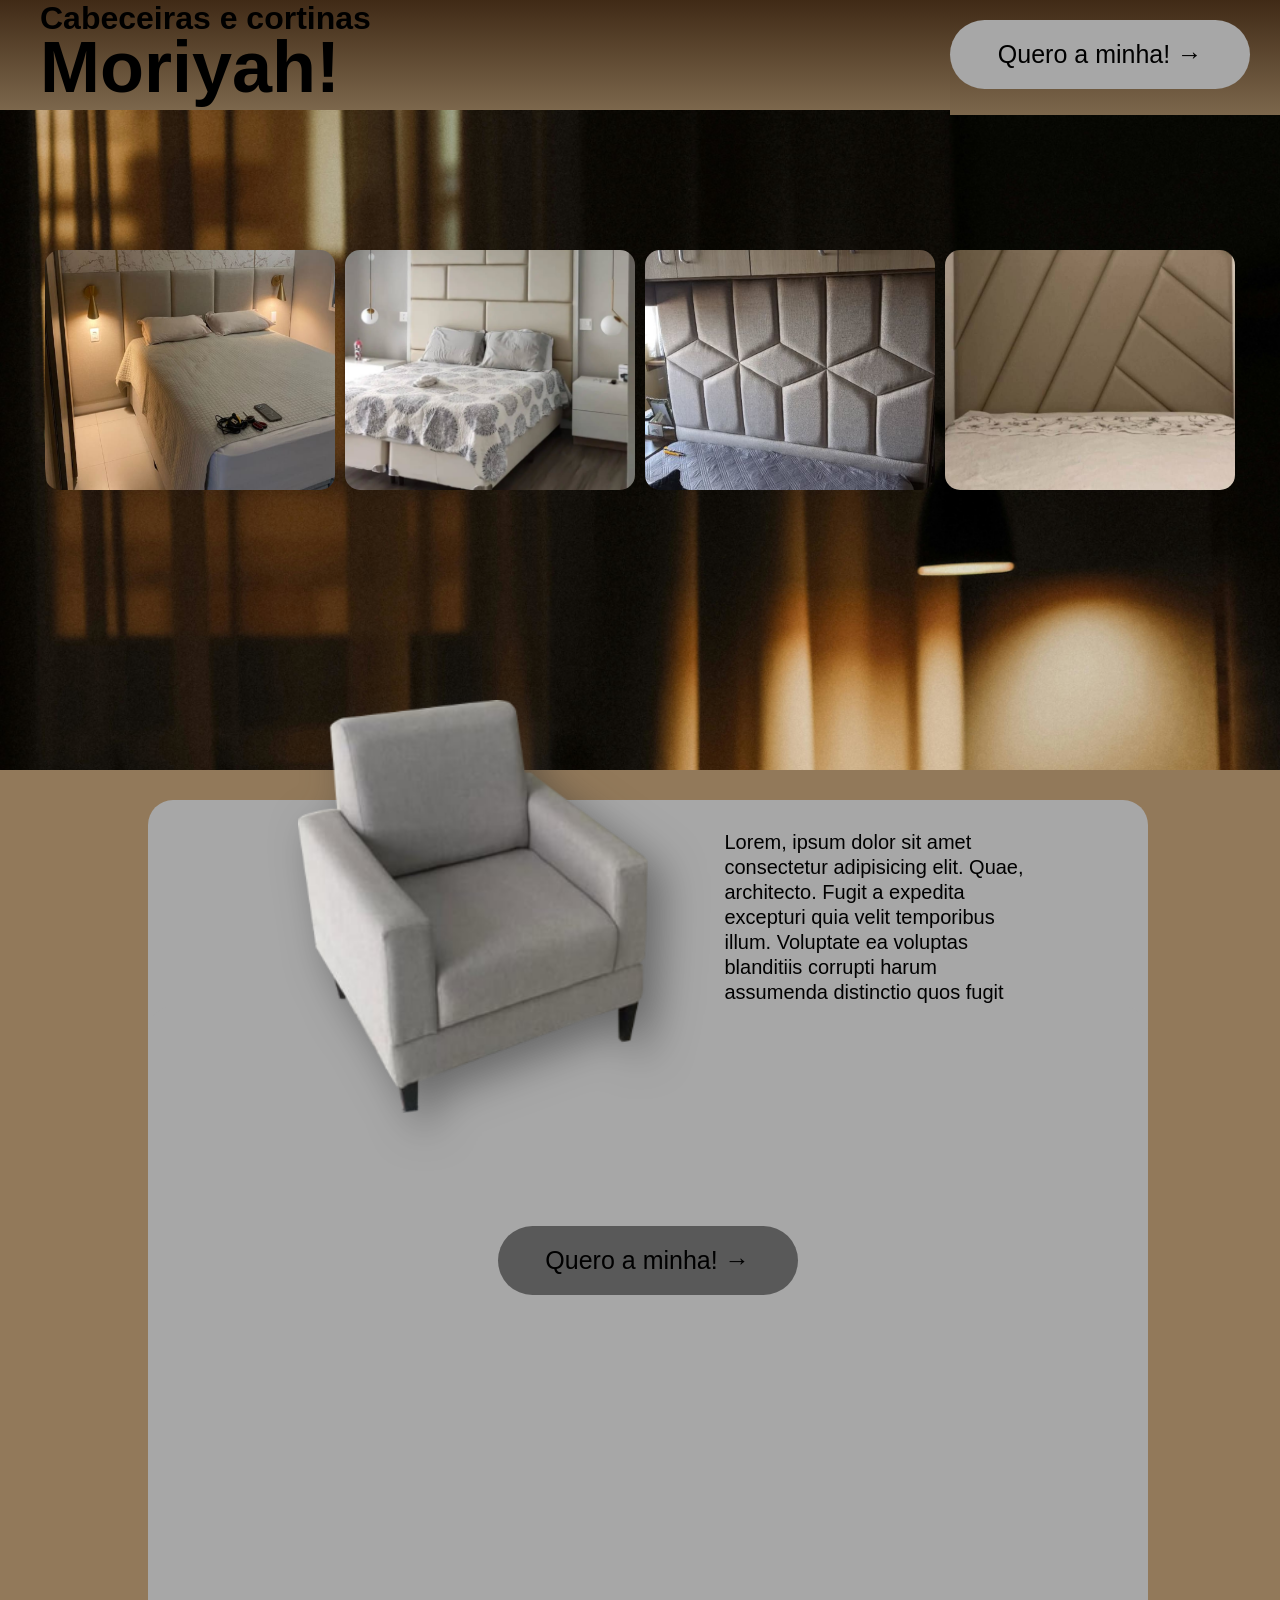
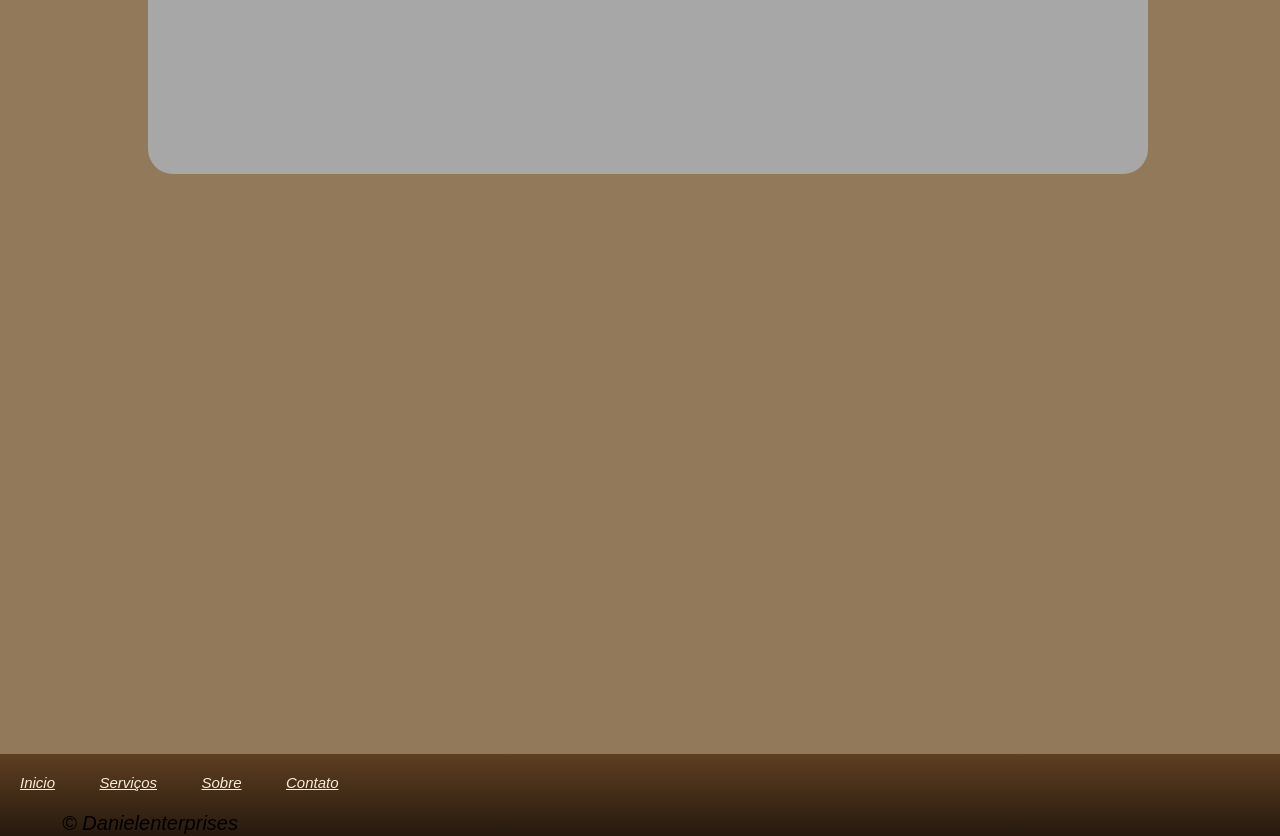
<file: index.html>
<!DOCTYPE html>
<html lang="pt-BR">
<head>
    <link rel="stylesheet" href="estilo.css">
    <link rel="shortcut icon" href="favicon.ico" type="image/x-icon">
    <meta charset="UTF-8">
    <meta name="viewport" content="width=device-width, initial-scale=1.0">
    <title>Moriyah</title>
</head>
<body>
    <header> 
        <div id = "title">
            <h1>Cabeceiras e cortinas</h1>
            <h1 id = "titulomoriyah">Moriyah!</h1>
        </div>
        <div id = "secaobtnheader">
            <input type="button" value="Quero a minha! &rarr;" 
            class = "wpbtn" id = "wpbtn" >
            
        </div>
    </header>
<!--------------------------------------------->       
    <main id = "main1-0""> 
        <section id = "secaoimgmain1-0">
            <img src="imagens/cabeceira1.500x389.png" alt="" class = "img-main1-0">

            <img src="imagens/cabeceira2.600.png" alt="" class = "img-main1-0">

            <img src="imagens/cabeceira3.500.png" alt="" class = "img-main1-0">
        
            <img src="imagens/cabeceira4.500.png" alt="" class = "img-main1-0">
        </section>

        
    </main>
    <main class = "main">
        <div id = "maindiv">
    <!-- Seção lateral contendo a chamada para ação e informações de orçamento -->
            
            <aside class = "aside">

                <p >
                    Lorem, ipsum dolor sit amet consectetur adipisicing elit. Quae, architecto. Fugit a expedita excepturi quia velit temporibus illum. Voluptate ea voluptas blanditiis corrupti harum assumenda distinctio quos fugit numquam temporibus?
                </p>

               
            </aside>
<!--------------------------------------------->     
<!-- Artigo principal exibindo a imagem de destaque do produto -->
            <article class = "hidden">
                <picture>
                    <img src="imagens/sofapng.png" alt="Poltrona branca."  class = "sofapng">
                </picture>
                
            </article>

            
        </div>
        <div id = "mainmidle">
            <section id = >
                <aside>
                    <picture>
                    </picture>
                </aside>
                <article class = "hidden" id = "articledamainmidle">
                    <img src="imagens/sofazinhomarrom300.png" alt="Sofá marrom de canto." class = "sofapng"">
                </article>
            </section>
            <input type="button" value="Quero a minha! &rarr;" 
            class = "wpbtn" id = "wpbtn-btn-maindiv2" >
        </div>
    </main>
<!--------------------------------------------->       
    <main id = "main2-0">

       
    </main>

    <footer>
    <div id = "footerdiv">
        <ul>
        <li><a href="#">Inicio</a></li>
        <li><a href="#">Serviços</a></li>
        <li><a href="#">Sobre</a></li>
        <li><a href="#">Contato</a></li>
    </ul>
    </div>
    <p>&copy; Danielenterprises</p>
    
    </footer>
<script src = "script.js"></script>
</body>
</html>
</file>
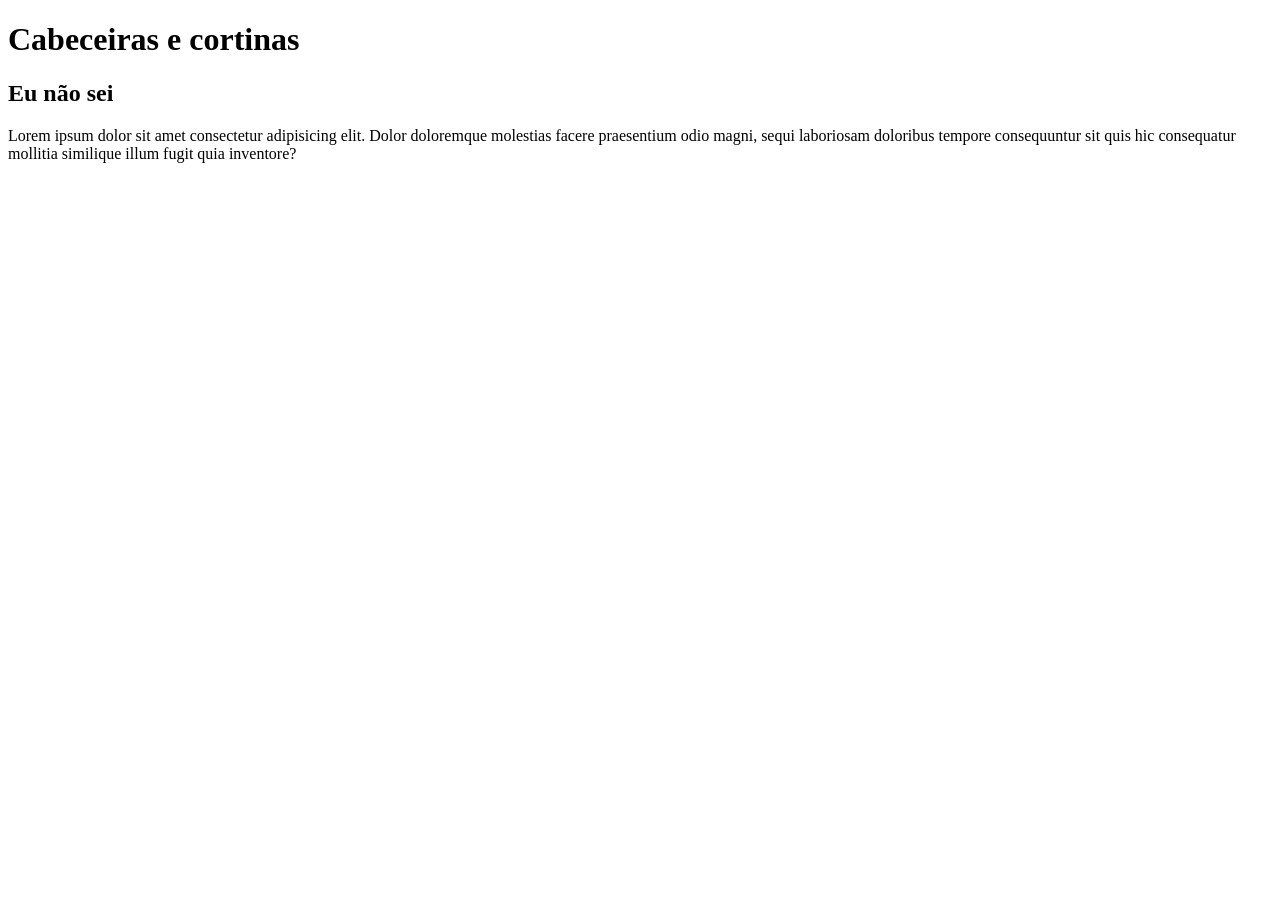
<file: teste.html>
<!DOCTYPE html>
<html lang="en">
<head>
    <meta charset="UTF-8">
    <meta name="viewport" content="width=device-width, initial-scale=1.0">
    <title>sla</title>
</head>
<body>
    <header>
        <h1>Cabeceiras e cortinas</h1>
    </header>
    <main>
        <h2>Eu não sei</h2>
        <p>Lorem ipsum dolor sit amet consectetur adipisicing elit. Dolor doloremque molestias facere praesentium odio magni, sequi laboriosam doloribus tempore consequuntur sit quis hic consequatur mollitia similique illum fugit quia inventore?</p>
    </main>
</body>
</html>
</file>
<file: estilo.css>
/*Usando o "*" podemos definir configurações globais.*/

* {
    margin: 0%;
    padding: 0%;
   
}

body {
    font-family: sans-serif;
    /* Define a largura máxima do conteúdo da página */
    margin: 0cm;
    display: flex;
    flex-direction: column;
    margin: auto;
    padding-top: 110px; /* Adiciona espaço para o cabeçalho fixo */
}
header {
    position: fixed; /* Fixa o cabeçalho no topo da tela */
    top: 0;
    left: 0;
    width: 100%;
    height: 110px; /* Altura do cabeçalho (baseado no #title) */
    z-index: 1000; /* Garante que o cabeçalho fique sobre outros elementos */
    display: flex;
    flex-direction: row;
    
}

#title {
    
    width: 100vw;
    padding-left: 40px;
    background-image: linear-gradient(to bottom, #402a16, #7c674c);
    height: 110px;
    /* background-color e height movidos para o seletor 'header' para centralizar o estilo */
}    

#titulomoriyah {
    font-size: 450%;
    flex-direction: column;
    line-height:0px;
    margin-top: 30px;
    
}

#secaobtnheader{
    padding-right: 30px;
    padding-top: 20px;
    background-image: linear-gradient(to bottom, #402a16, #7c674c);  
    
}

#wpbtn {
    
    padding: 20px;
    font-family: sans-serif;
    font-size: 25px;
    width: 300px;
    border-radius: 50px;
    border: #5e3f22;
    background-color: #a7a7a7;
    
    
      
    
}

a {
    color:antiquewhite; 
}

/*Esta é uma forma de colocar uma animação nos links para em alguns segundos mudarem de cor.*/
a:hover {
    color:black ;
    transition: 0.3s all;
}

#main1-0 {
    /* Substitua 'imagens/sua-imagem.jpg' pelo nome real do seu arquivo */
    background-image:url('imagens/fundo-header-full.png');
    background-size: 100vw;       /* Faz a imagem cobrir toda a área visível */
    background-color: #92795a;
    
    
    /*-webkit-mask-image: linear-gradient(to bottom,  black 70%,  #92795a 100%);
    mask-image: linear-gradient(to bottom,  rgba(0, 0, 0, 0.0)), black 70%,  #92795a 100%;*/
    display: flex;
    flex-direction: column;
    height: 50vw;
    background-repeat: no-repeat; /* Impede que a imagem se repita (mosaico) */
    background-attachment: scroll; /* Mantém o fundo fixo enquanto você rola a página */
    /* margin-top: -20px; Removido pois o padding no body já cria o espaço necessário */
}

#secaoimgmain1-0 {
    padding: 35px;
    display: flex;
    flex-direction: row;
    margin-top: 100px;
    
    
}

.img-main1-0 {
    width: 360px;
    height: 280px;
    margin-top: 150px;
    border-radius: 15px;
    margin: 5px;
}


main {
    background-color: #92795a;
    display: flex;
    flex-direction: column; /* Permite que os itens "quebrem" para a linha de baixo */
    min-height: 60vh;   /* Espaçamento entre as colunas */
    padding: 20px;
    padding-top: 0px;
    align-items: center;
    
}

#maindiv {
    background-color:#a7a7a7;
    width: 1000px;
    height: 20vw;
    display: flex;
    flex-direction: row;
    margin-top: 30px;
    margin-left: 15px;
    border-radius: 25px;
}

#mainmidle{
    background-color:#a7a7a7;
    width: 1000px;
    height: 60vw;
    display: flex;
    flex-direction: column-reverse;
    margin-top: -50px;
    margin-left: 15px;
    border-radius: 25px;
    align-items: center;
    
    
}

#articledamainmidlle {
    margin-left: 50px;
    margin-right: 0px;

}

#wpbtn-btn-maindiv2 {
    
    padding: 20px;
    font-family: sans-serif;
    font-size: 25px;
    width: 300px;
    border-radius: 50px;
    border: #595959;
    background-color: #595959;
    
}

aside {
    order: 2;
    flex: 0 1 250px; /* Não cresce, encolhe e tem base de 250px */
    margin: 27px;
    height: 100px;
    margin-top: 30px;
    margin-right: 400px ;
}

p {
    width: 400px;
    
}

article {
    flex: 1 1 300px; /* Cresce, encolhe e tem base de 300px */
    margin-top: 0px;
    margin-left: 150px;
    margin-bottom: 0px;
    margin-right: 50px;
}

.sofapng {
    width: 350px; /* Aumenta o sofá para dar destaque */
    margin-top: -100px; /* Puxa para cima, saindo da caixa */
    filter: drop-shadow(15px 15px 20px rgba(41, 41, 41, 0.5)); /* Sombra realista no contorno do sofá */
}

/*Trecho de animações do site*/

.hidden {
    opacity: 0;
    filter: blur(15px); 
    transform: translateY(100px);
    transition: all 0s;
} 

.show {
    opacity: 1; 
    filter: blur(0); 
    transform:translateY(0); 
    transition: all 1s;
}





#img-h1 {
    width: 100px;
    height: 90px;
}



p {
    
    line-height: 25px;
    max-width: 300px;
    font-size: 20px;
}


footer {
    background-image: linear-gradient(to top, #26190D, #5e3f22);
    text-align: center;
    font-style: italic;
}

#footerdiv {
    display: flex;
    flex-direction: row;
    
    
}

li {
    display: inline-block;
    margin: 20px;
    font-size: 15px;
}
/*A partir deste ponto, antes das media query, vou estilizar a segunda parte do site.*/

/* #main2-0{
    
    
}

.img-main2-0 {
    

    
}


 */



/* Ajuste para telas pequenas */

@media screen and (max-width: 1500px){

    header {
        height: 8vw;
        
    }

    .img-main1-0 {
        width: 300px;
        height: 250px;
        
    }
}
@media screen and (max-width: 1350px) {

    header {
        height: 9vw;
    }

    .img-main1-0 {
        width: 290px;
        height: 240px;
        
    }
    
}

@media screen and (max-width: 1220px){
    
    .img-main1-0 {
        width: 270px;
        height: 220px;
        
    }

}

@media screen and (max-width: 1190px){
    
    header {
        height: 10vw;
    }
    
    #main1-0 {
        height: 60vw;
        margin-top: 85px;
    }
    
}

@media screen and (max-width: 1135px){

    #main1-0 {
        display: column;
        justify-content: center;
        margin-top:5px;
        /* margin-top:5px; Removido devido ao cabeçalho fixo */
        height: 85vw;
    }

    #secaoimgmain1-0 {
        display: grid;
        grid-template-columns: repeat(2, auto); /* Cria 2 colunas de largura automática */
        justify-content: center; /* Centraliza a grade no contêiner */
        gap: 10px; /* Define o espaço entre as imagens */
        
    }

    .img-main1-0 {
        width: 360px;
        height: 280px;
        
    }
}

@media screen and (max-width: 940px) {

    header {
        min-height: 106vh;
    }

    .main {
        display: flex;
        flex-direction: row ;
    }

    .aside {
        
        margin-top: 40px;
        margin-left: 20px;
        margin-right: 0px;
        margin-bottom: 50px;
    }

    .article {
        
        
        margin-top: 40px;
        margin-left: 25px;
        margin-right: 50px;
        margin-bottom: 50px;

    }
    
    .foto {
        width: 350px;
        min-width: 300px;
        max-width: none;
        height: 283px;
        
    }
}

@media screen and (max-width: 814px) {

    header {
        min-height: 108vh;
    }

    .foto {
        height: 280px;
    }
}

@media screen and (max-width: 780px) {
    
    header {
        min-height: 80vw;
    }
    .foto {
        width: 280px;
        min-width: 250px;
        max-width: none;
        height: 232px;
    }

    
    .aside {
        
        margin-top: 50px;
        margin-left: 20px;
        margin-right: 0px;
        margin-bottom: 50px;
    }
    
    #wpbtn {
        font-size: 20px;
        width: 216px;
        margin-bottom: 30px;
    }

    .article {
        
        
        margin-top: 50px;
        margin-left: 0px;
        margin-right: 00px;
        margin-bottom: 50px;
    
    }
}   

@media screen and (max-width: 606px) {

    header {
        min-height: 90vw;
    }

    .main {
        display: flex;
        flex-direction: column;
    }

    .aside {
        order: 2;
        margin-left: 40px;
        margin-top: 0px;
    }

    .article {
        margin-left: 10px;
        margin-bottom: 0px;
    }

    .foto {
        width: 388px;
        height: 300px;
    }
}

@media screen and (max-width: 500px) {

    header {
        background-image:url('imagens/fundo-header-500px.png');
        background-size: 100vw;
        background-color: #92795a;
        min-height: 122vw;
    }
}

@media screen and (max-width: 290px) {

    body {
        min-height: 100vh;
    }

    header {
        background-image:url('imagens/fundo-header-500px.png');
        background-size: 100vw;
        background-color: #92795a;
        min-height: 200vw;
        min-width: 290px;
    }

    h1 {
        
        padding: 5px;
        font-size: 15px;
    }

    

    #titulomoriyah {
        padding: 5px;
        font-size: 65px;
    }

    main {
        display: flex;
        flex-direction: column;
        align-items: center
    }

    .aside {
        order: 2;
        margin-top: 0px;
    }
    
    .article {
        margin-bottom: 0px;
    }
    
    .foto {
        width: 265px;
        height: 220px;
    }
}
</file>
